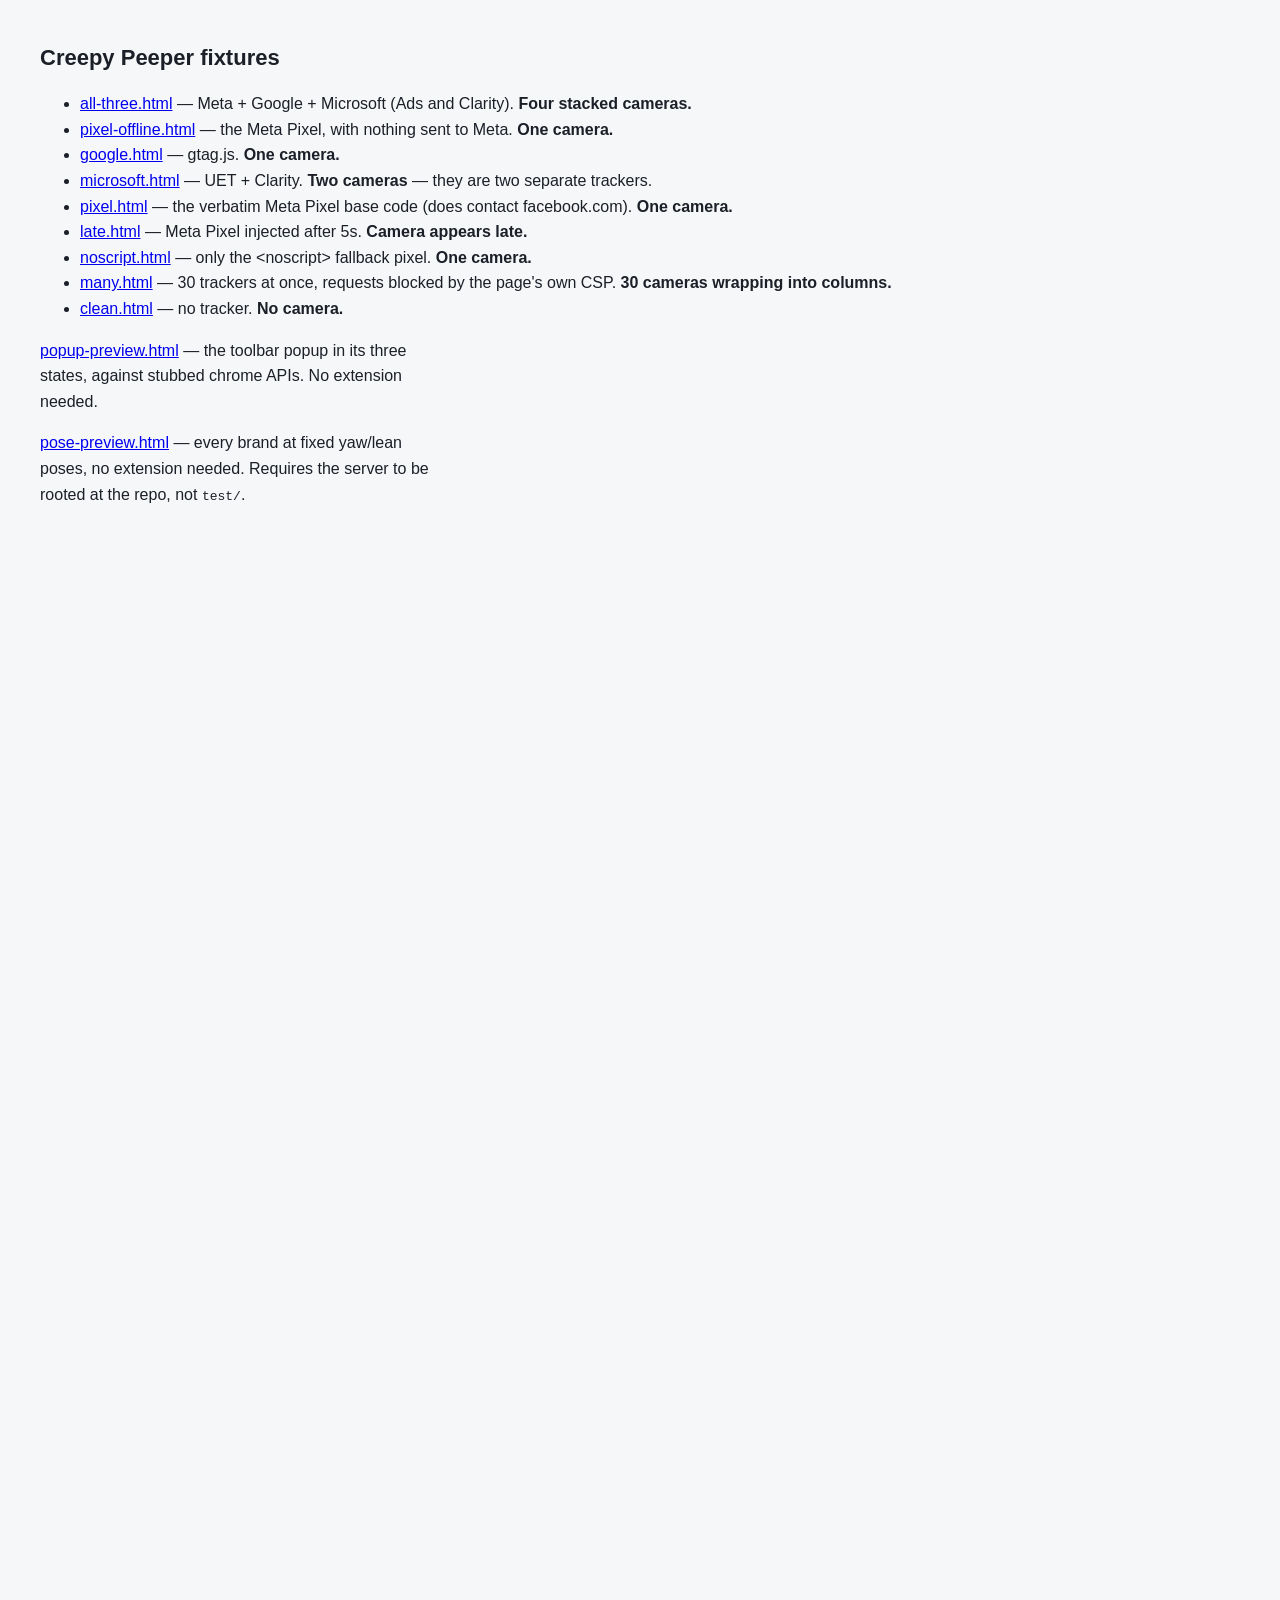
<file: test/index.html>
<!doctype html>
<meta charset="utf-8">
<title>Creepy Peeper — fixtures</title>
<link rel="stylesheet" href="_shared.css">
<h1>Creepy Peeper fixtures</h1>
<ul>
  <li><a href="all-three.html">all-three.html</a> — Meta + Google + Microsoft (Ads and Clarity). <b>Four stacked cameras.</b></li>
  <li><a href="pixel-offline.html">pixel-offline.html</a> — the Meta Pixel, with nothing sent to Meta. <b>One camera.</b></li>
  <li><a href="google.html">google.html</a> — gtag.js. <b>One camera.</b></li>
  <li><a href="microsoft.html">microsoft.html</a> — UET + Clarity. <b>Two cameras</b> — they are two separate trackers.</li>
  <li><a href="pixel.html">pixel.html</a> — the verbatim Meta Pixel base code (does contact facebook.com). <b>One camera.</b></li>
  <li><a href="late.html">late.html</a> — Meta Pixel injected after 5s. <b>Camera appears late.</b></li>
  <li><a href="noscript.html">noscript.html</a> — only the &lt;noscript&gt; fallback pixel. <b>One camera.</b></li>
  <li><a href="many.html">many.html</a> — 30 trackers at once, requests blocked by the page's own CSP. <b>30 cameras wrapping into columns.</b></li>
  <li><a href="clean.html">clean.html</a> — no tracker. <b>No camera.</b></li>
</ul>
<p><a href="popup-preview.html">popup-preview.html</a> — the toolbar popup in its three
   states, against stubbed chrome APIs. No extension needed.</p>
<p><a href="pose-preview.html">pose-preview.html</a> — every brand at fixed yaw/lean poses,
   no extension needed. Requires the server to be rooted at the repo, not <code>test/</code>.</p>
</file>
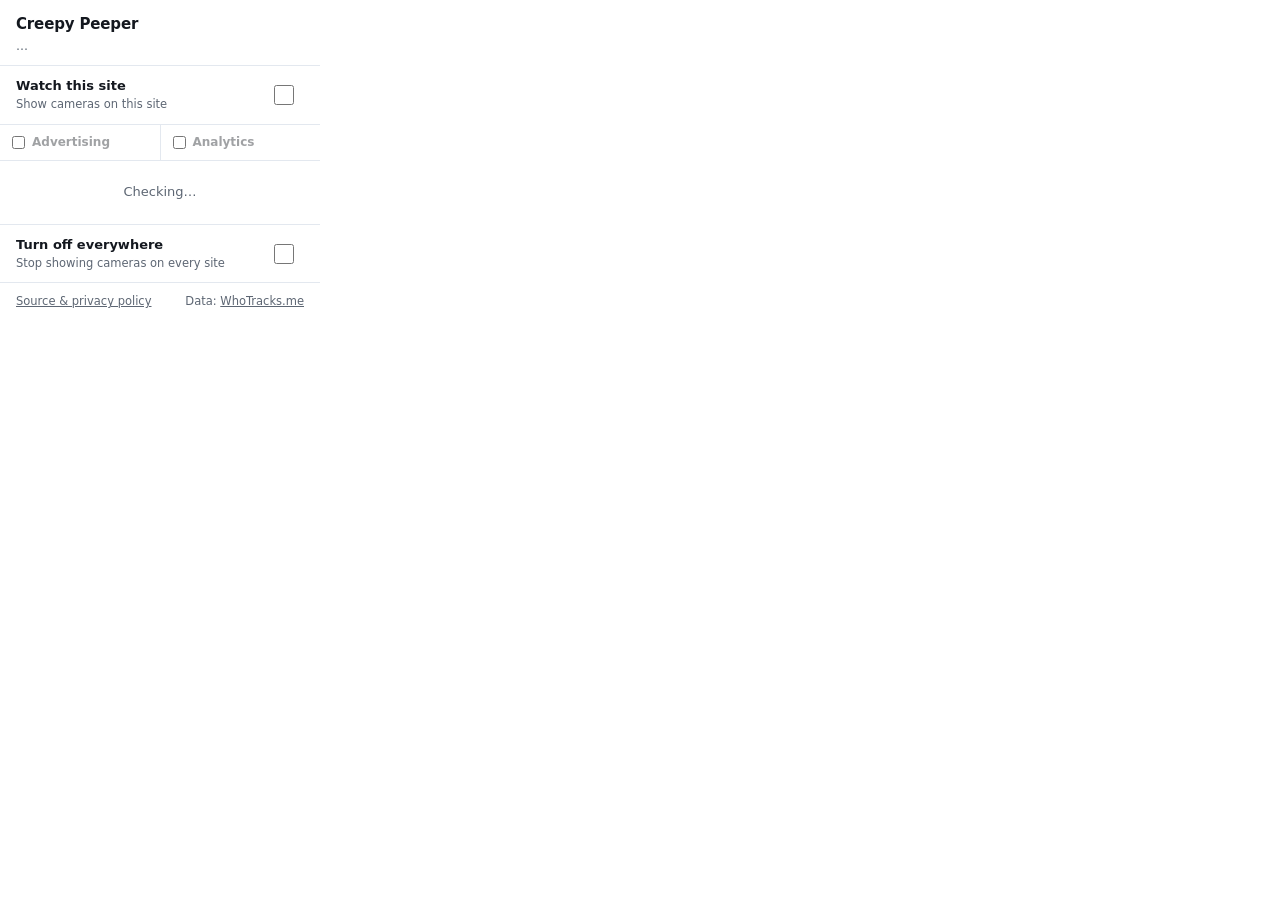
<file: src/popup.html>
<!doctype html>
<meta charset="utf-8">
<title>Creepy Peeper</title>
<link rel="stylesheet" href="popup.css">
<header>
  <h1>Creepy Peeper</h1>
  <p id="site">…</p>
</header>

<label class="row" id="siteRow">
  <span>
    <b>Watch this site</b>
    <small id="siteHint">Show cameras on <span id="siteName">this site</span></small>
  </span>
  <input type="checkbox" id="siteToggle">
</label>

<div class="kinds">
  <label class="kind">
    <input type="checkbox" id="adsToggle">
    <b>Advertising</b>
    <em id="adsCount"></em>
  </label>
  <label class="kind">
    <input type="checkbox" id="analyticsToggle">
    <b>Analytics</b>
    <em id="analyticsCount"></em>
  </label>
</div>

<section id="list" aria-live="polite">
  <p class="empty">Checking…</p>
</section>

<label class="row quiet">
  <span>
    <b>Turn off everywhere</b>
    <small>Stop showing cameras on every site</small>
  </span>
  <input type="checkbox" id="globalToggle">
</label>

<footer>
  <a id="repo" href="https://github.com/" target="_blank" rel="noopener">Source &amp; privacy policy</a>
  <span>Data: <a href="https://www.ghostery.com/whotracksme/trackers" target="_blank" rel="noopener">WhoTracks.me</a></span>
</footer>
<script src="popup.js"></script>
</file>
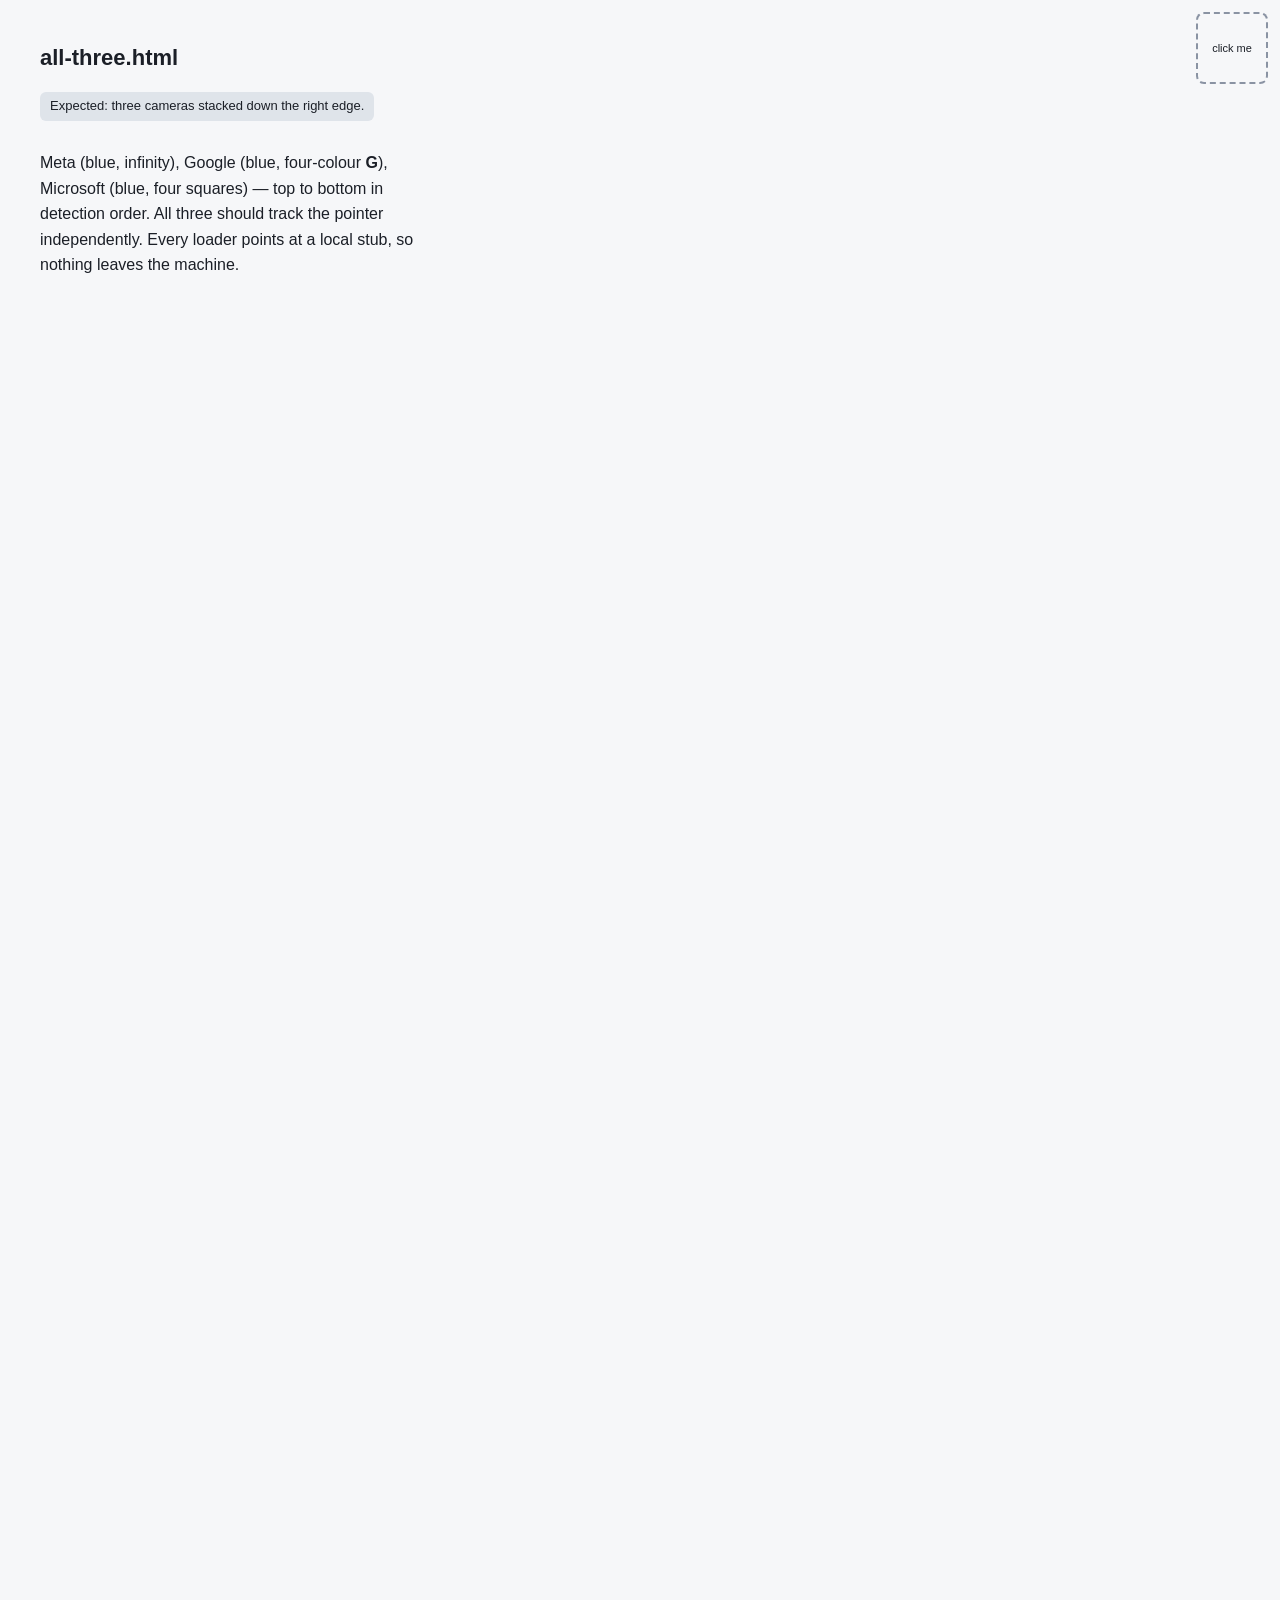
<file: test/all-three.html>
<!doctype html>
<meta charset="utf-8">
<title>all three trackers</title>
<link rel="stylesheet" href="_shared.css">
<script src="_shared.js"></script>

<!-- Meta Pixel (still fbq on the wire) -->
<script>
!function(f,b,e,v,n,t,s)
{if(f.fbq)return;n=f.fbq=function(){n.callMethod?
n.callMethod.apply(n,arguments):n.queue.push(arguments)};
if(!f._fbq)f._fbq=n;n.push=n;n.loaded=!0;n.version='2.0';
n.queue=[];t=b.createElement(e);t.async=!0;
t.src=v;s=b.getElementsByTagName(e)[0];
s.parentNode.insertBefore(t,s)}(window, document,'script','./vendor-stub.js');
fbq('init', '000000000000000');
</script>

<!-- Google gtag.js -->
<script async src="./vendor-stub.js"></script>
<script>
  window.dataLayer = window.dataLayer || [];
  function gtag(){ dataLayer.push(arguments); }
  gtag('js', new Date());
  gtag('config', 'G-0000000000');
</script>

<!-- Microsoft UET + Clarity -->
<script>
  (function (w, d, t, r, u) {
    w[u] = w[u] || [];
    var n = d.createElement(t); n.src = r; n.async = 1;
    d.getElementsByTagName(t)[0].parentNode.appendChild(n);
  })(window, document, "script", "./vendor-stub.js", "uetq");
  (function (c, a) {
    c[a] = c[a] || function () { (c[a].q = c[a].q || []).push(arguments); };
  })(window, "clarity");
</script>

<h1>all-three.html</h1>
<p class="expect">Expected: three cameras stacked down the right edge.</p>
<p>Meta (blue, infinity), Google (blue, four-colour <b>G</b>), Microsoft (blue,
   four squares) — top to bottom in detection order. All three should track the
   pointer independently. Every loader points at a local stub, so nothing leaves
   the machine.</p>
<button id="under">click me</button>
<div id="log"></div>
</file>
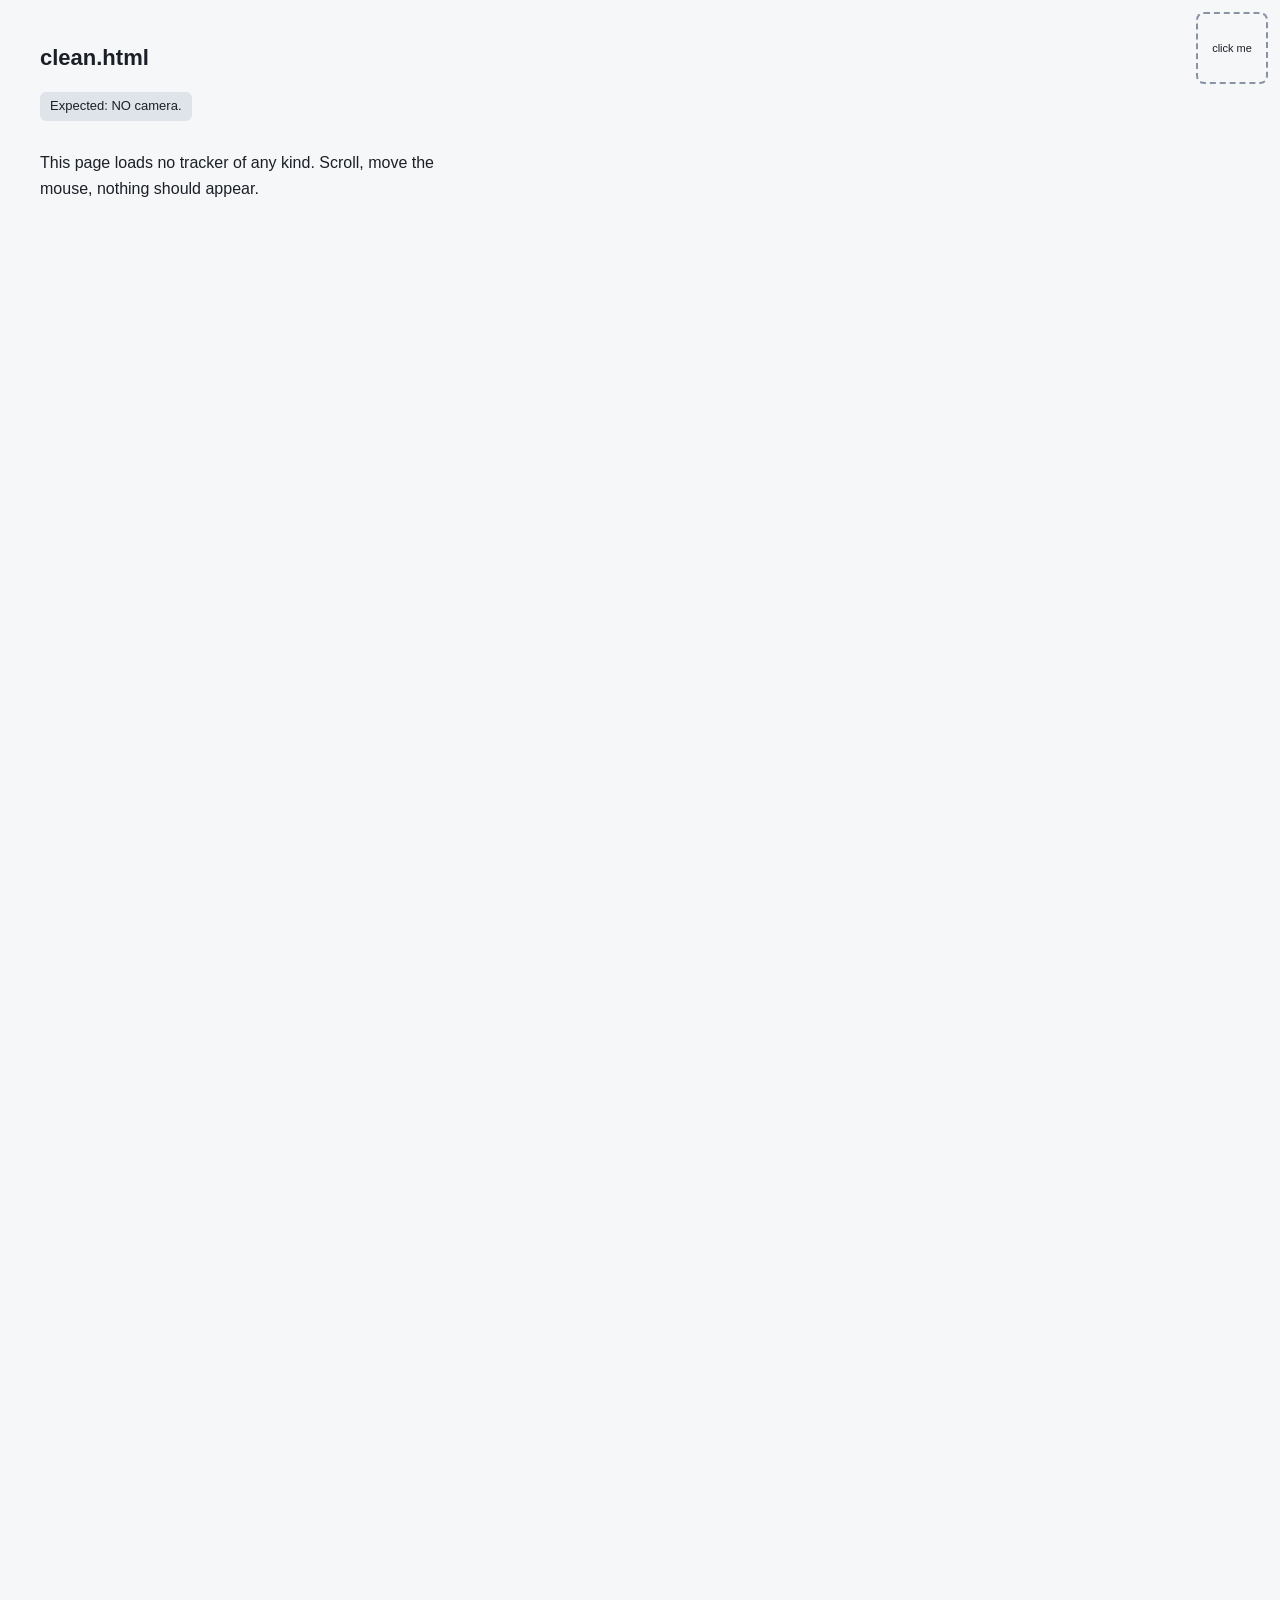
<file: test/clean.html>
<!doctype html>
<meta charset="utf-8">
<title>clean — no pixel</title>
<link rel="stylesheet" href="_shared.css">
<script src="_shared.js"></script>
<h1>clean.html</h1>
<p class="expect">Expected: NO camera.</p>
<p>This page loads no tracker of any kind. Scroll, move the mouse, nothing should appear.</p>
<button id="under">click me</button>
<div id="log"></div>
</file>
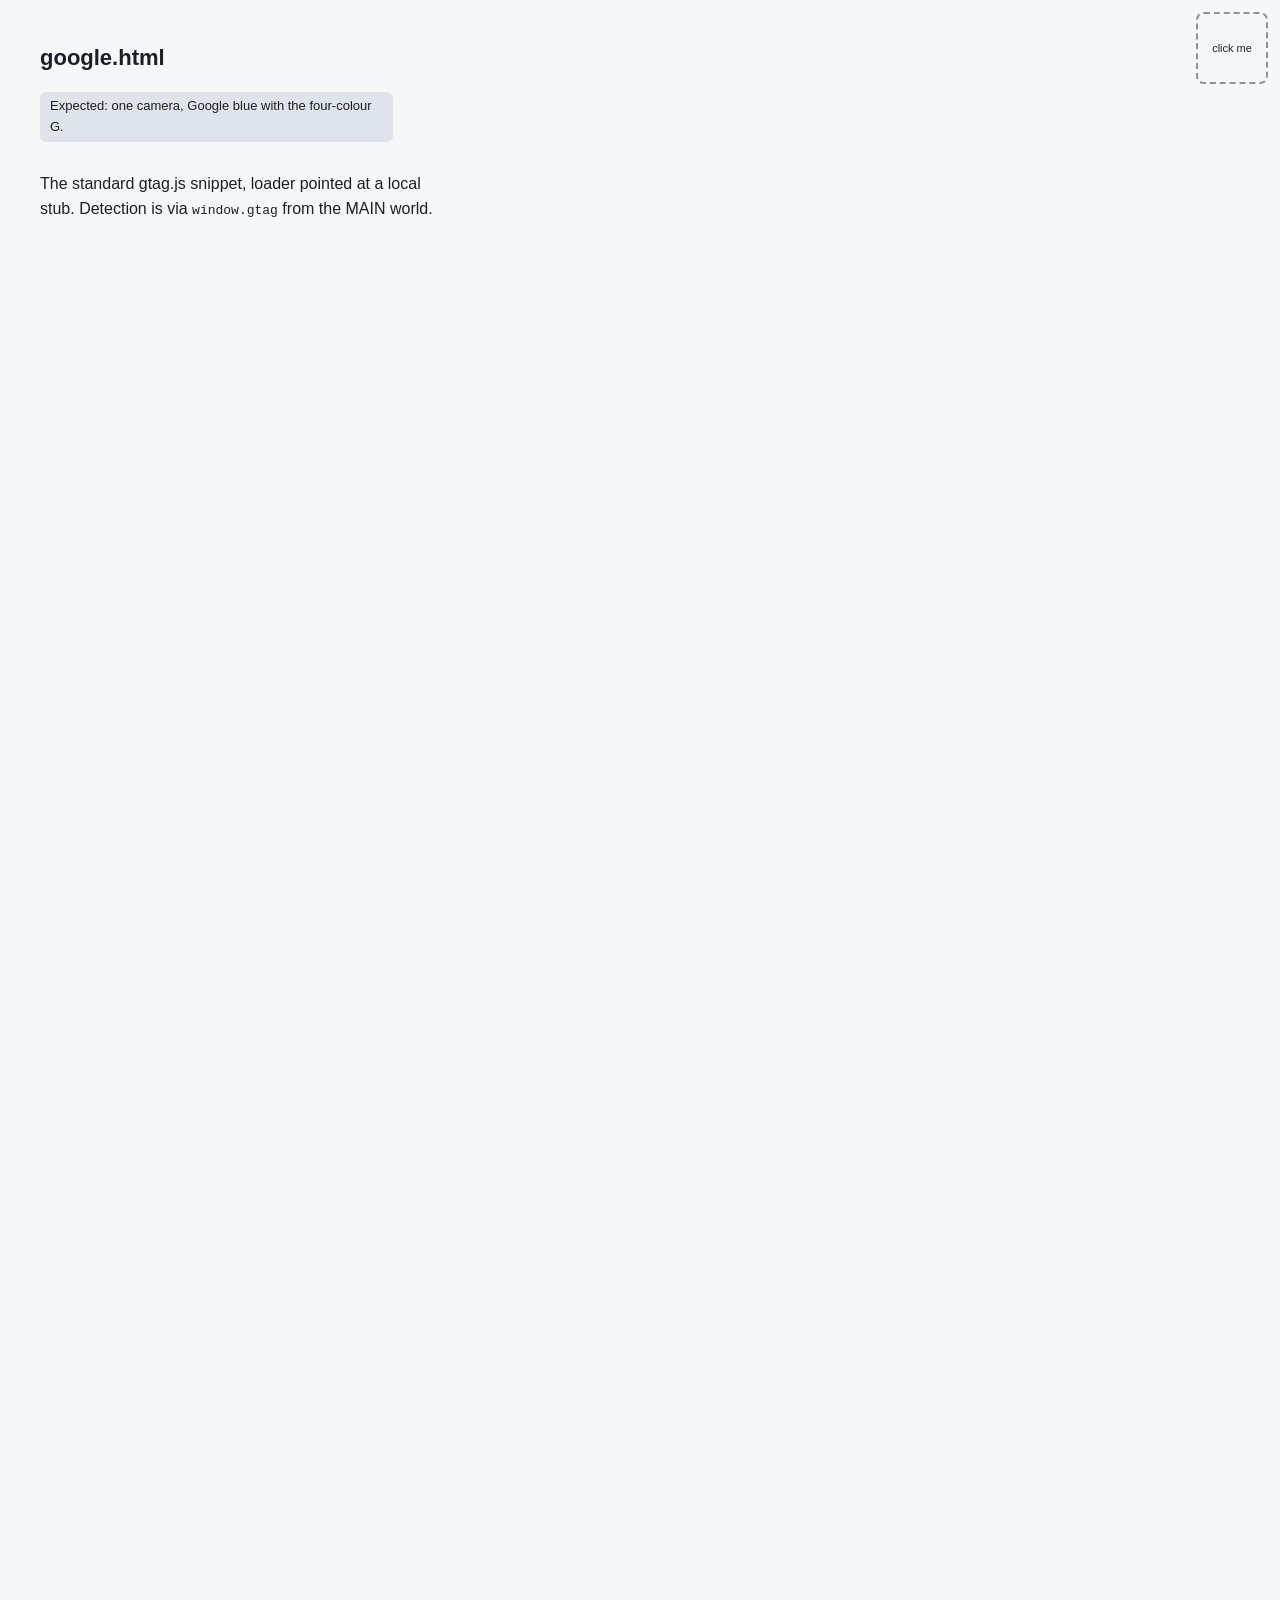
<file: test/google.html>
<!doctype html>
<meta charset="utf-8">
<title>google — Analytics / gtag</title>
<link rel="stylesheet" href="_shared.css">
<script src="_shared.js"></script>
<script async src="./vendor-stub.js"></script>
<script>
  window.dataLayer = window.dataLayer || [];
  function gtag(){ dataLayer.push(arguments); }
  gtag('js', new Date());
  gtag('config', 'G-0000000000');
</script>
<h1>google.html</h1>
<p class="expect">Expected: one camera, Google blue with the four-colour G.</p>
<p>The standard gtag.js snippet, loader pointed at a local stub. Detection is via
   <code>window.gtag</code> from the MAIN world.</p>
<button id="under">click me</button>
<div id="log"></div>
</file>
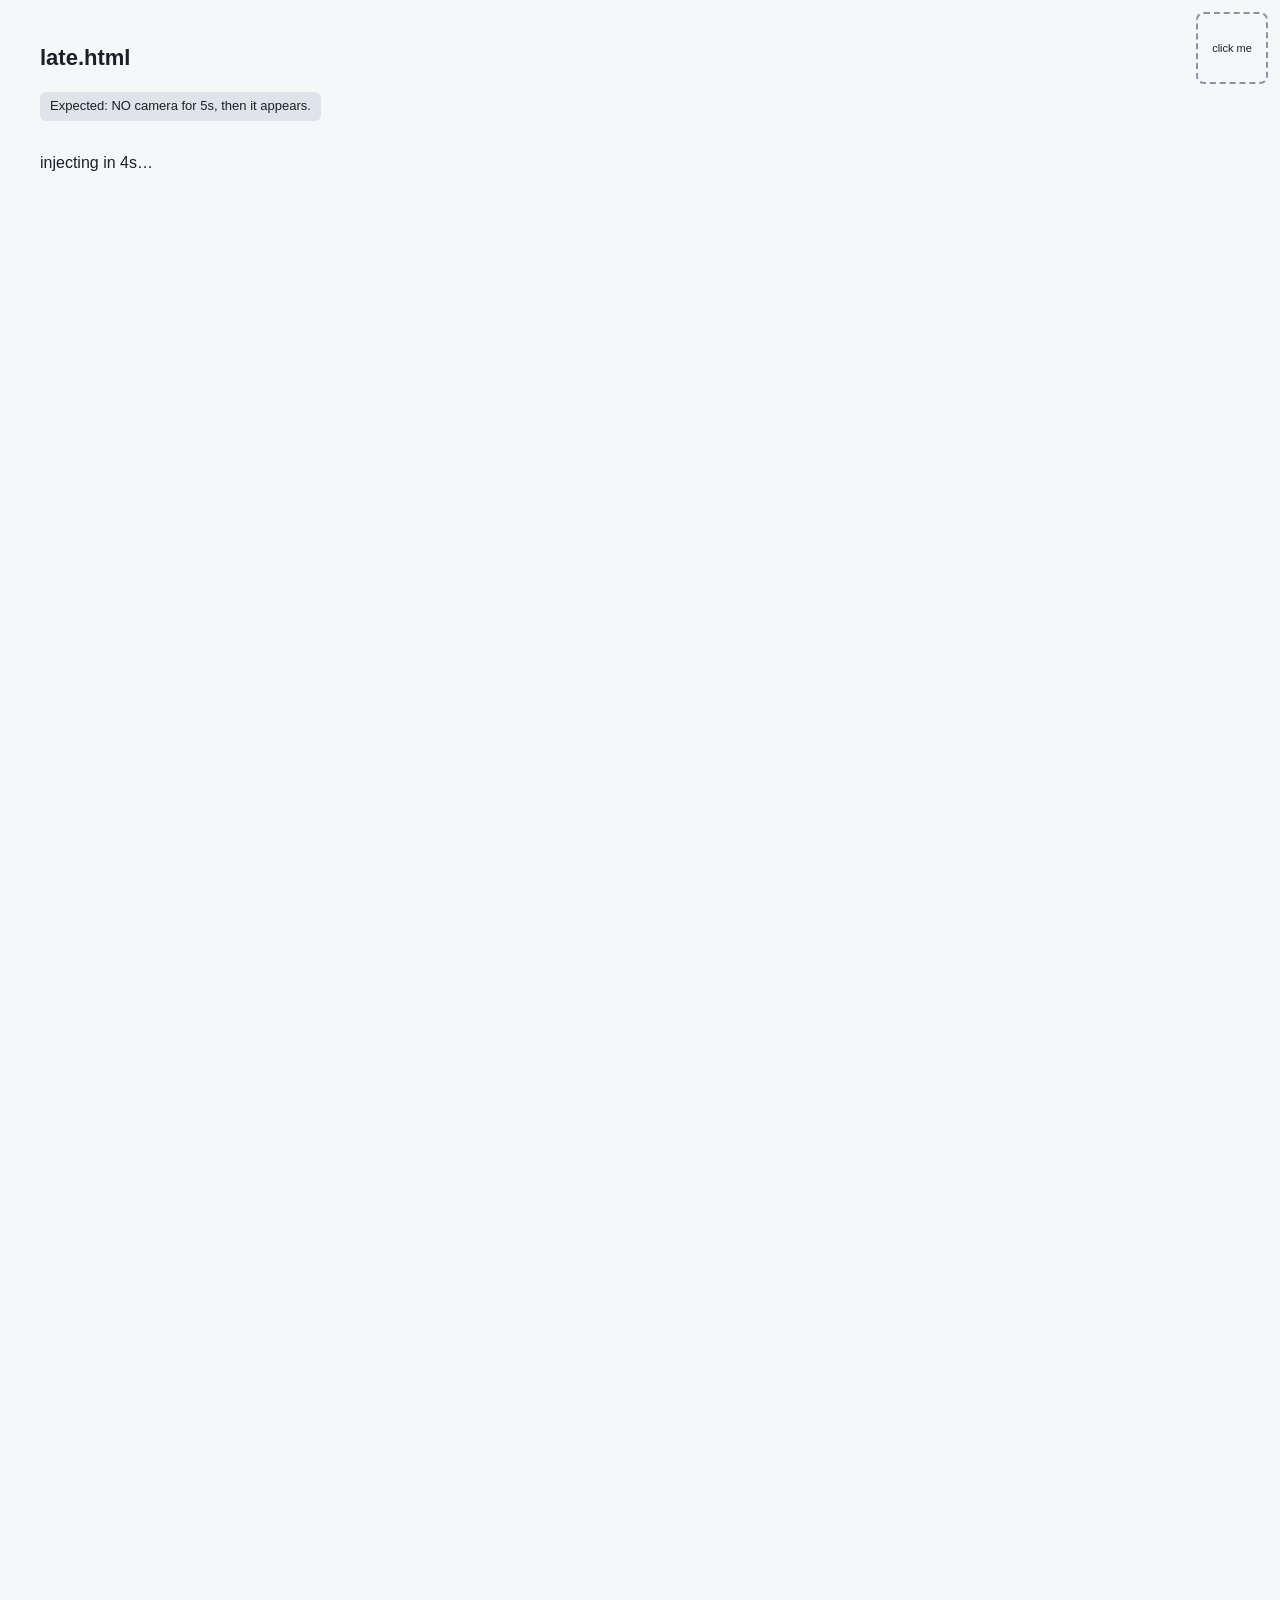
<file: test/late.html>
<!doctype html>
<meta charset="utf-8">
<title>late pixel</title>
<link rel="stylesheet" href="_shared.css">
<script src="_shared.js"></script>
<h1>late.html</h1>
<p class="expect">Expected: NO camera for 5s, then it appears.</p>
<p id="countdown">injecting in 5s&hellip;</p>
<button id="under">click me</button>
<div id="log"></div>
<script>
var left = 5;
var tick = setInterval(function () {
  left--;
  document.getElementById("countdown").textContent =
    left > 0 ? "injecting in " + left + "s…" : "injected.";
  if (left > 0) return;
  clearInterval(tick);
  var s = document.createElement("script");
  s.textContent =
    "!function(f,b,e,v,n,t,s)" +
    "{if(f.fbq)return;n=f.fbq=function(){n.callMethod?" +
    "n.callMethod.apply(n,arguments):n.queue.push(arguments)};" +
    "if(!f._fbq)f._fbq=n;n.push=n;n.loaded=!0;n.version='2.0';" +
    "n.queue=[];t=b.createElement(e);t.async=!0;" +
    "t.src=v;s=b.getElementsByTagName(e)[0];" +
    "s.parentNode.insertBefore(t,s)}(window, document,'script'," +
    "'./vendor-stub.js');" +
    "fbq('init', '000000000000000');";
  document.head.appendChild(s);
}, 1000);
</script>
</file>
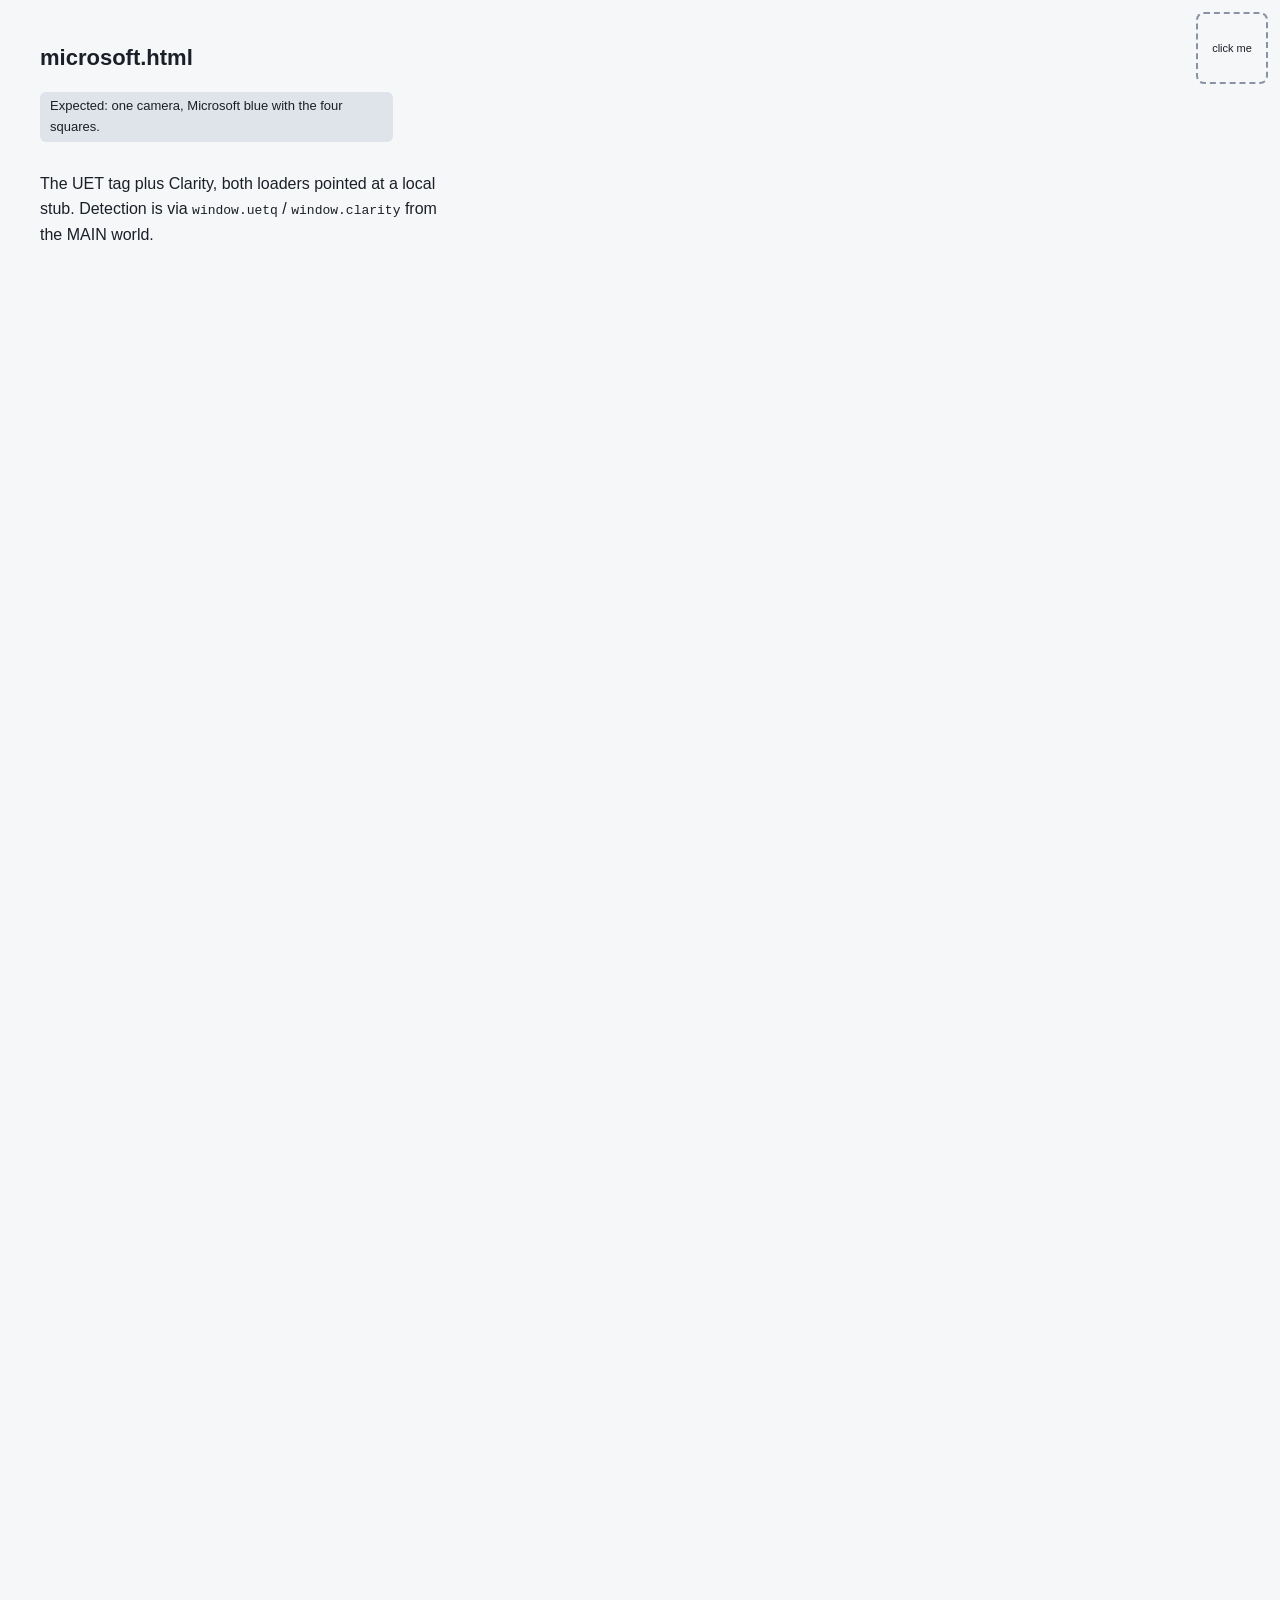
<file: test/microsoft.html>
<!doctype html>
<meta charset="utf-8">
<title>microsoft — UET / Clarity</title>
<link rel="stylesheet" href="_shared.css">
<script src="_shared.js"></script>
<script>
  (function (w, d, t, r, u) {
    w[u] = w[u] || [];
    var f = function () { var o = { ti: "00000000" }; o.q = w[u]; w[u] = new UET(o); w[u].push("pageLoad"); };
    var n = d.createElement(t); n.src = r; n.async = 1; n.onload = f;
    d.getElementsByTagName(t)[0].parentNode.appendChild(n);
  })(window, document, "script", "./vendor-stub.js", "uetq");
  (function (c, a) {
    c[a] = c[a] || function () { (c[a].q = c[a].q || []).push(arguments); };
  })(window, "clarity");
</script>
<h1>microsoft.html</h1>
<p class="expect">Expected: one camera, Microsoft blue with the four squares.</p>
<p>The UET tag plus Clarity, both loaders pointed at a local stub. Detection is via
   <code>window.uetq</code> / <code>window.clarity</code> from the MAIN world.</p>
<button id="under">click me</button>
<div id="log"></div>
</file>
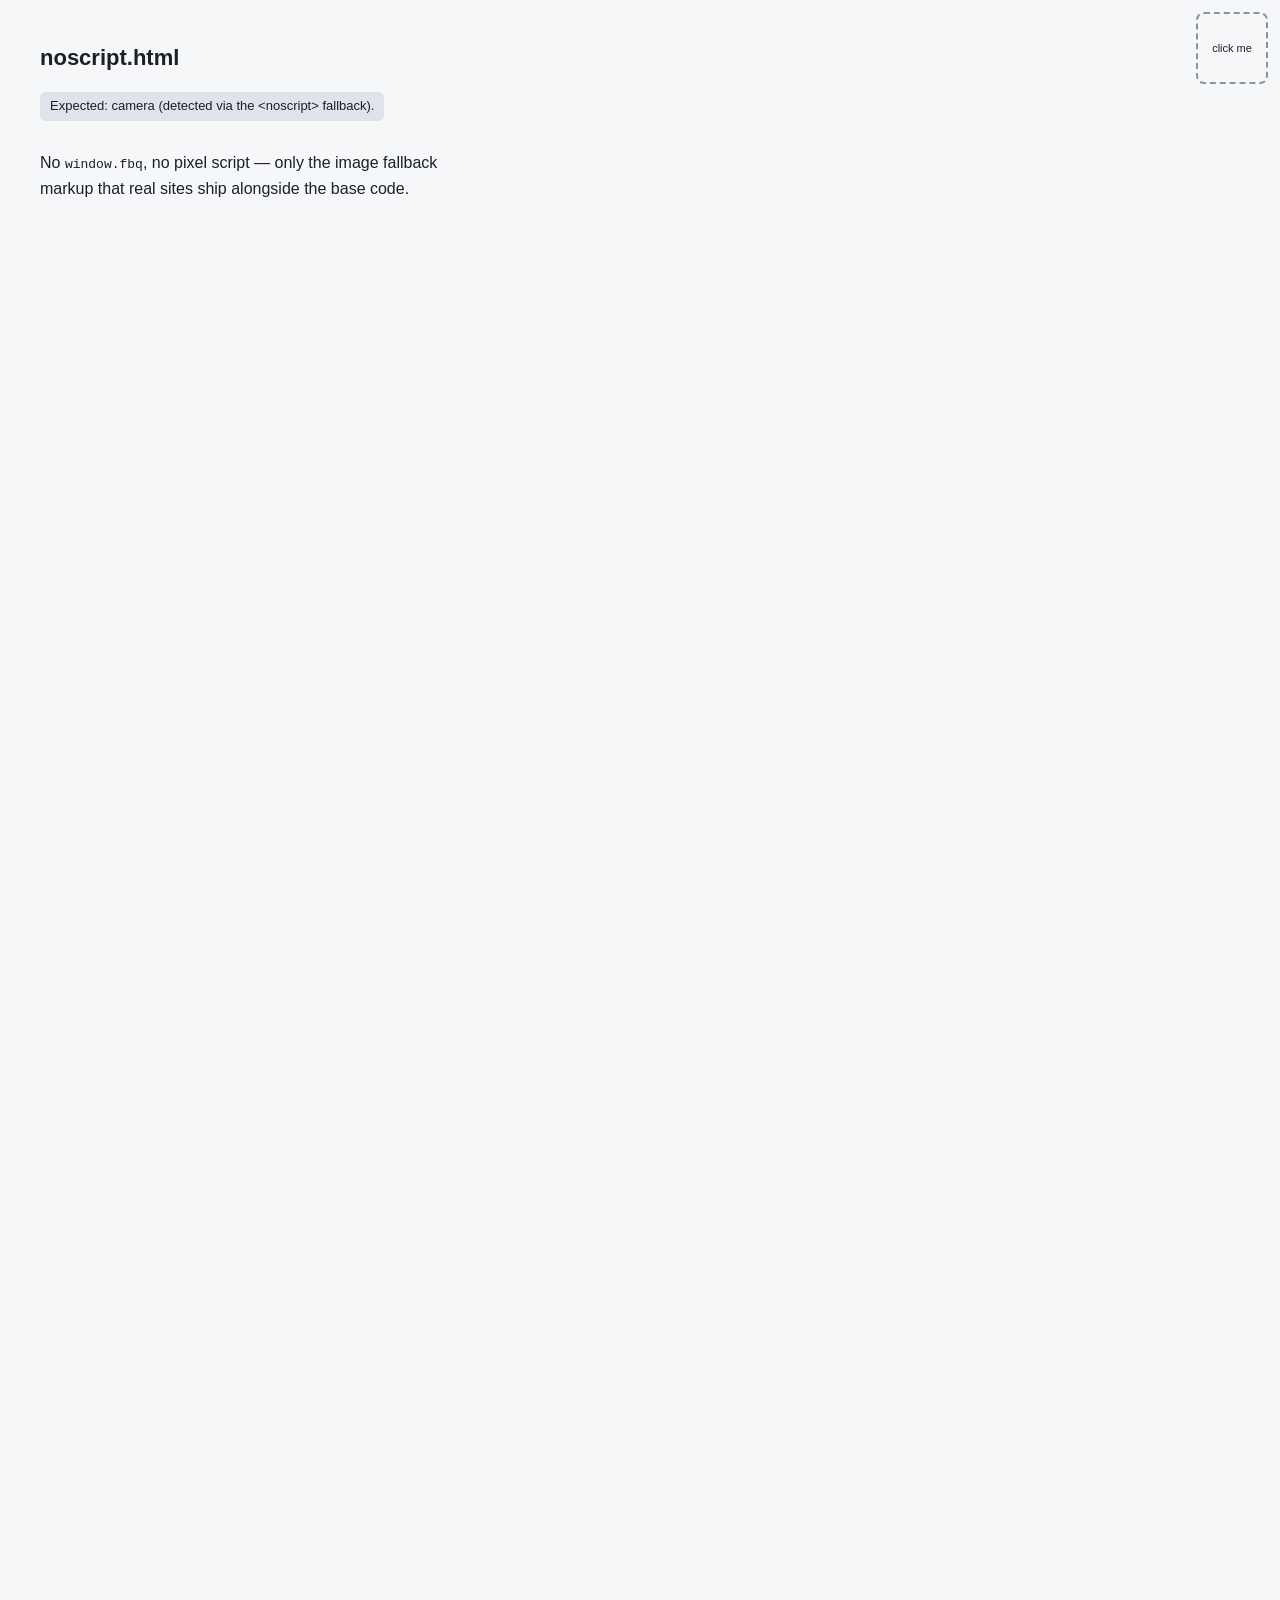
<file: test/noscript.html>
<!doctype html>
<meta charset="utf-8">
<title>noscript-only pixel</title>
<link rel="stylesheet" href="_shared.css">
<script src="_shared.js"></script>
<h1>noscript.html</h1>
<p class="expect">Expected: camera (detected via the &lt;noscript&gt; fallback).</p>
<p>No <code>window.fbq</code>, no pixel script — only the image fallback markup that
   real sites ship alongside the base code.</p>
<noscript><img height="1" width="1" style="display:none"
  src="https://www.facebook.com/tr?id=000000000000000&ev=PageView&noscript=1"/></noscript>
<button id="under">click me</button>
<div id="log"></div>
</file>
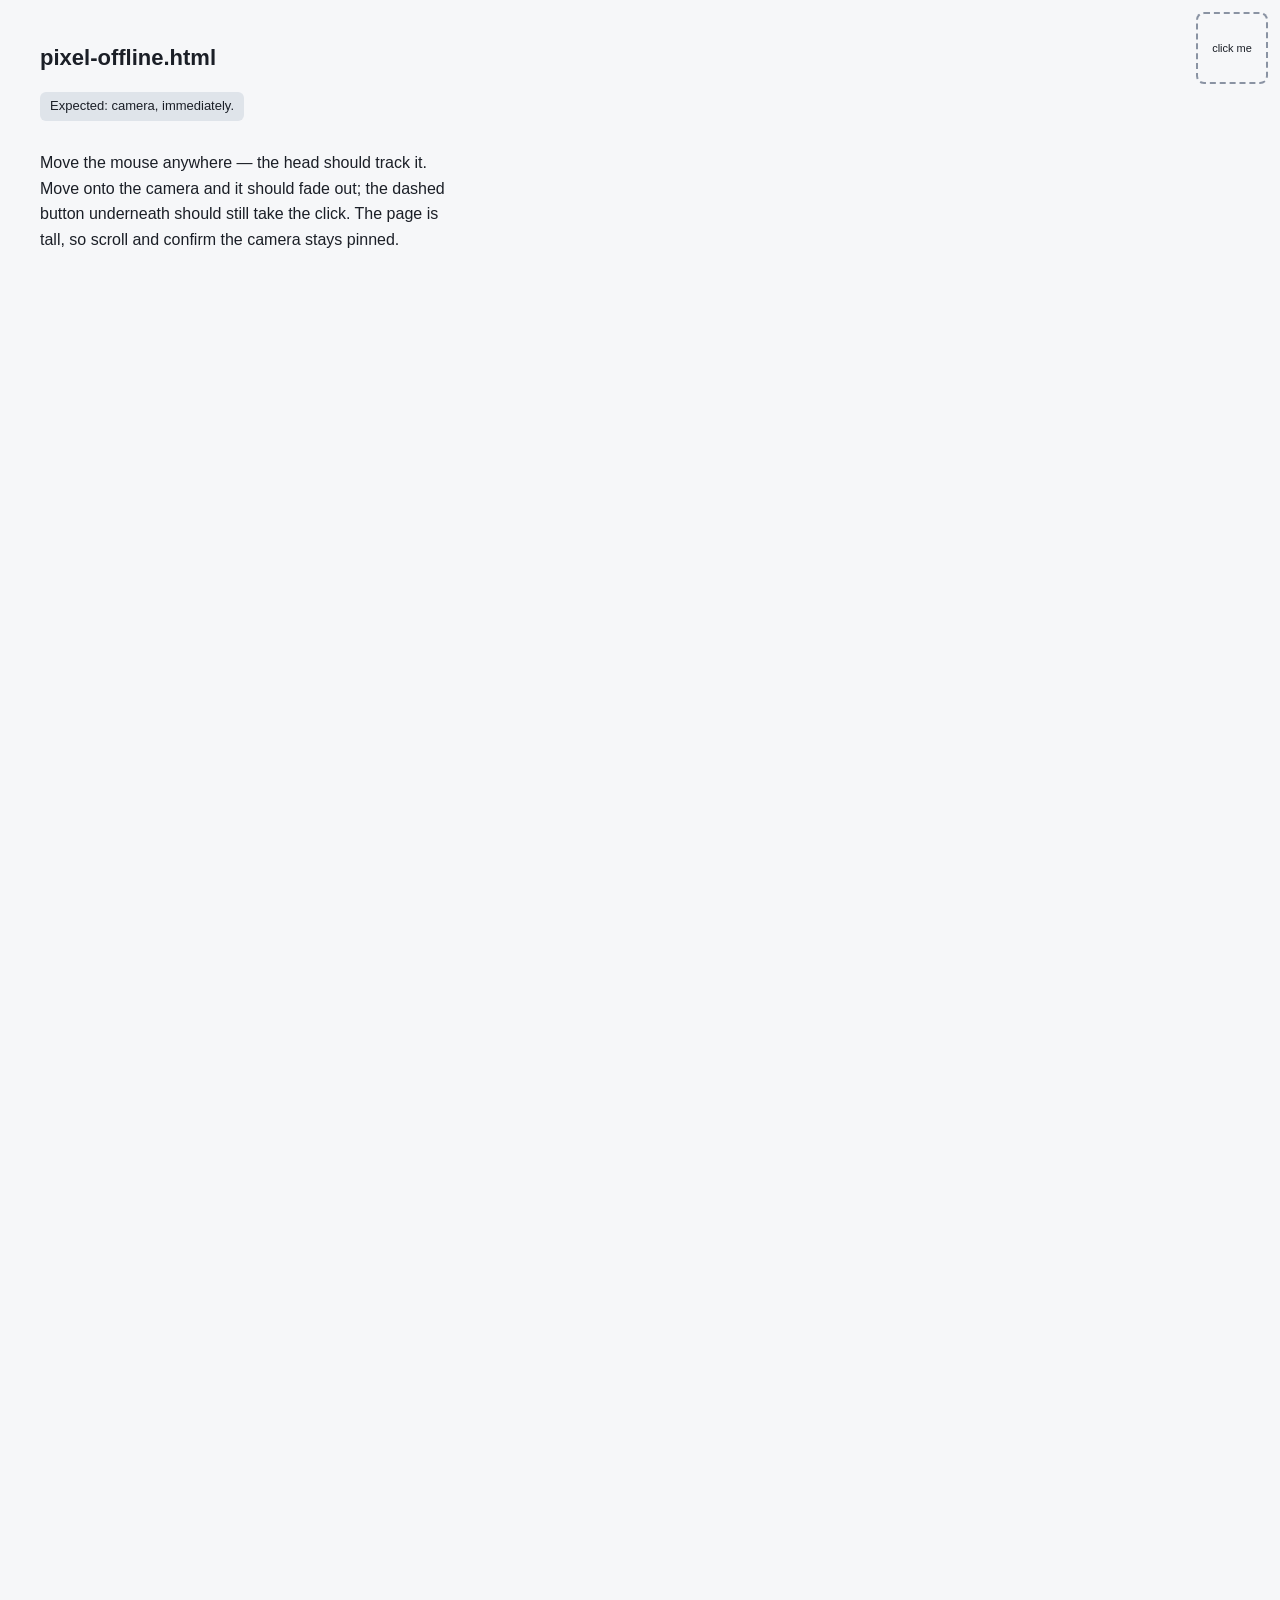
<file: test/pixel-offline.html>
<!doctype html>
<meta charset="utf-8">
<title>pixel (offline) — Meta Pixel</title>
<link rel="stylesheet" href="_shared.css">
<script src="_shared.js"></script>
<!-- The standard Meta Pixel base code, with the loader pointed at a local stub so
     nothing is sent to Meta. window.fbq and the inline fbq('init') call are
     identical to the real thing, which is what the extension keys off. -->
<script>
!function(f,b,e,v,n,t,s)
{if(f.fbq)return;n=f.fbq=function(){n.callMethod?
n.callMethod.apply(n,arguments):n.queue.push(arguments)};
if(!f._fbq)f._fbq=n;n.push=n;n.loaded=!0;n.version='2.0';
n.queue=[];t=b.createElement(e);t.async=!0;
t.src=v;s=b.getElementsByTagName(e)[0];
s.parentNode.insertBefore(t,s)}(window, document,'script',
'./vendor-stub.js');
fbq('init', '000000000000000');
fbq('track', 'PageView');
</script>
<h1>pixel-offline.html</h1>
<p class="expect">Expected: camera, immediately.</p>
<p>Move the mouse anywhere &mdash; the head should track it. Move onto the camera
   and it should fade out; the dashed button underneath should still take the click.
   The page is tall, so scroll and confirm the camera stays pinned.</p>
<button id="under">click me</button>
<div id="log"></div>
</file>
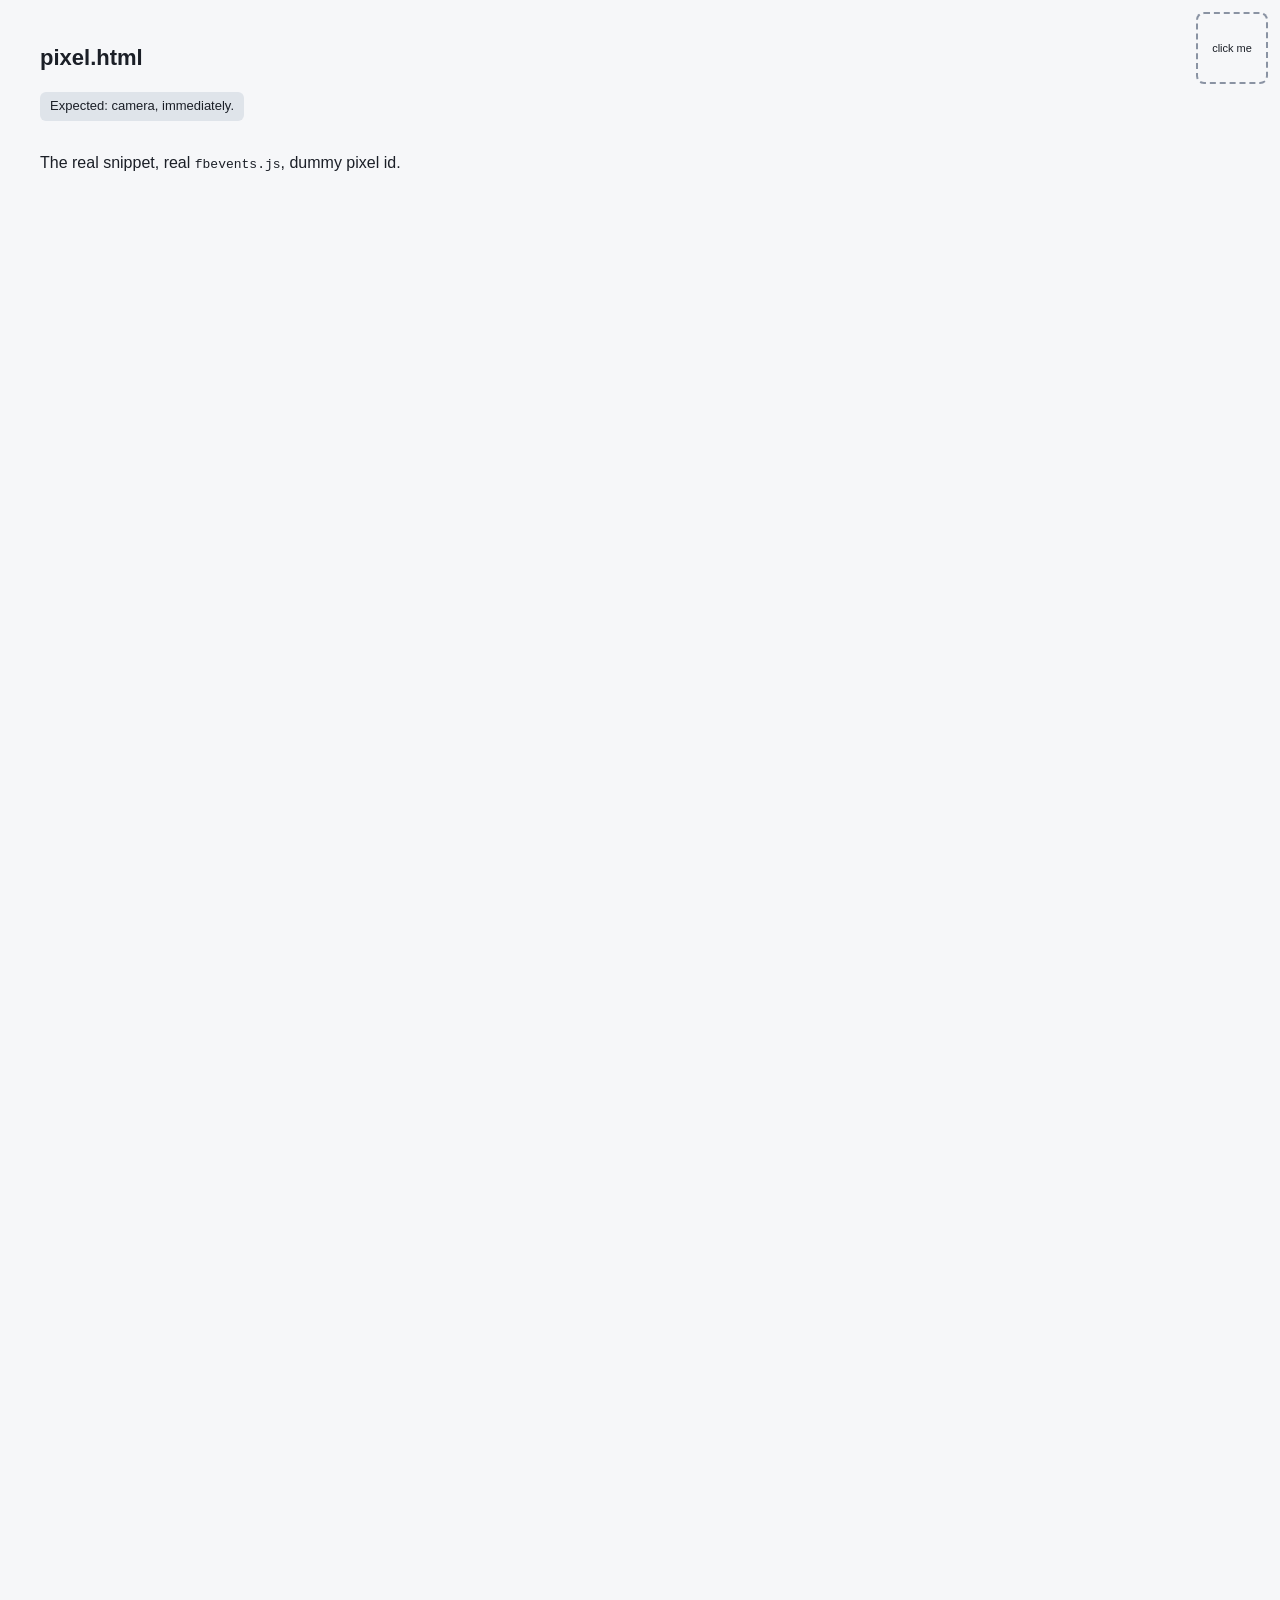
<file: test/pixel.html>
<!doctype html>
<meta charset="utf-8">
<title>pixel (live) — Meta Pixel</title>
<link rel="stylesheet" href="_shared.css">
<script src="_shared.js"></script>
<!-- NOTE: this is the verbatim real-world snippet. Loading this page fetches
     fbevents.js from connect.facebook.net and sends a PageView beacon to
     facebook.com/tr with the dummy id below. Use pixel-offline.html if you
     would rather not talk to Meta at all. -->
<script>
!function(f,b,e,v,n,t,s)
{if(f.fbq)return;n=f.fbq=function(){n.callMethod?
n.callMethod.apply(n,arguments):n.queue.push(arguments)};
if(!f._fbq)f._fbq=n;n.push=n;n.loaded=!0;n.version='2.0';
n.queue=[];t=b.createElement(e);t.async=!0;
t.src=v;s=b.getElementsByTagName(e)[0];
s.parentNode.insertBefore(t,s)}(window, document,'script',
'https://connect.facebook.net/en_US/fbevents.js');
fbq('init', '000000000000000');
fbq('track', 'PageView');
</script>
<h1>pixel.html</h1>
<p class="expect">Expected: camera, immediately.</p>
<p>The real snippet, real <code>fbevents.js</code>, dummy pixel id.</p>
<button id="under">click me</button>
<div id="log"></div>
</file>
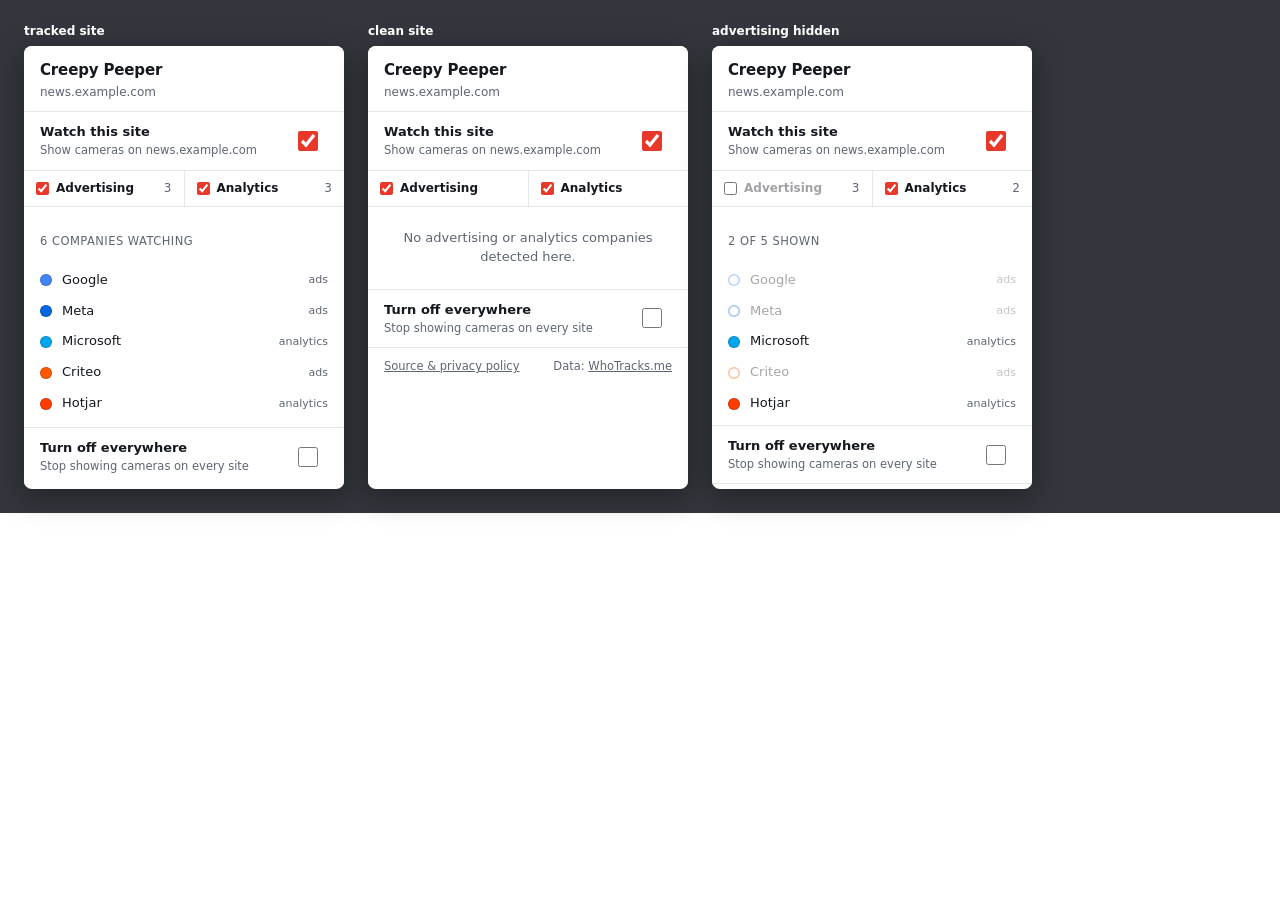
<file: test/popup-preview.html>
<!doctype html>
<meta charset="utf-8">
<title>popup preview</title>
<style>body{margin:0;font:13px system-ui}
 .wrap{display:flex;gap:24px;padding:24px;background:#33373d;align-items:flex-start}
 .frame{box-shadow:0 8px 30px rgba(0,0,0,.4);border-radius:8px;overflow:hidden;background:#fff}
 h2{color:#fff;font:600 12px system-ui;margin:0 0 8px}</style>
<!--
  Renders the real popup against stubbed chrome APIs, so its layout and states
  can be checked without installing the extension.
-->
<div class="wrap">
  <div><h2>tracked site</h2><div class="frame"><iframe id="a" width="320" height="440" frameborder="0"></iframe></div></div>
  <div><h2>clean site</h2><div class="frame"><iframe id="b" width="320" height="440" frameborder="0"></iframe></div></div>
  <div><h2>advertising hidden</h2><div class="frame"><iframe id="c" width="320" height="440" frameborder="0"></iframe></div></div>
</div>
<script>
const CASES = {
  a: { settings:{off:false,disabledSites:[]}, companies:[
        {id:"google",name:"Google",category:"advertising",band:"#4285f4"},
        {id:"meta",name:"Meta",category:"advertising",band:"#0467DF"},
        {id:"microsoft",name:"Microsoft",category:"site_analytics",band:"#00a4ef"},
        {id:"criteo",name:"Criteo",category:"advertising",band:"#FF5A00"},
        {id:"hotjar",name:"Hotjar",category:"site_analytics",band:"#FF3C00"},
        {id:"comscore",name:"comScore",category:"site_analytics",band:"#0A2A4A"}] },
  b: { settings:{off:false,disabledSites:[]}, companies:[] },
  c: { settings:{off:false,disabledSites:[],showAds:false,showAnalytics:true}, companies:[
        {id:"google",name:"Google",category:"advertising",band:"#4285f4"},
        {id:"meta",name:"Meta",category:"advertising",band:"#0467DF"},
        {id:"microsoft",name:"Microsoft",category:"site_analytics",band:"#00a4ef"},
        {id:"criteo",name:"Criteo",category:"advertising",band:"#FF5A00"},
        {id:"hotjar",name:"Hotjar",category:"site_analytics",band:"#FF3C00"}] }
};
for (const [id, c] of Object.entries(CASES)) {
  const f = document.getElementById(id);
  fetch("/src/popup.html").then(r=>r.text()).then(async html => {
    const css = await fetch("/src/popup.css").then(r=>r.text());
    const js  = await fetch("/src/popup.js").then(r=>r.text());
    let store = JSON.parse(JSON.stringify(c.settings));
    const doc = f.contentDocument;
    doc.open();
    doc.write(html.replace('<link rel="stylesheet" href="popup.css">', "<style>"+css+"</style>")
                  .replace('<script src="popup.js"><\/script>', ""));
    doc.close();
    f.contentWindow.chrome = {
      storage:{ local:{ get:(d,cb)=>cb(Object.assign({},d,store)),
                        set:(v,cb)=>{Object.assign(store,v); cb&&cb();} } },
      tabs:{ query:(q,cb)=>cb([{id:1,url:"https://news.example.com/story"}]),
             sendMessage:(t,m,cb)=>cb({site:"news.example.com",enabled:!c.settings.off,companies:c.companies}) },
      runtime:{ lastError:null }
    };
    const s = doc.createElement("script"); s.textContent = js; doc.body.appendChild(s);
  });
}
</script>
</file>
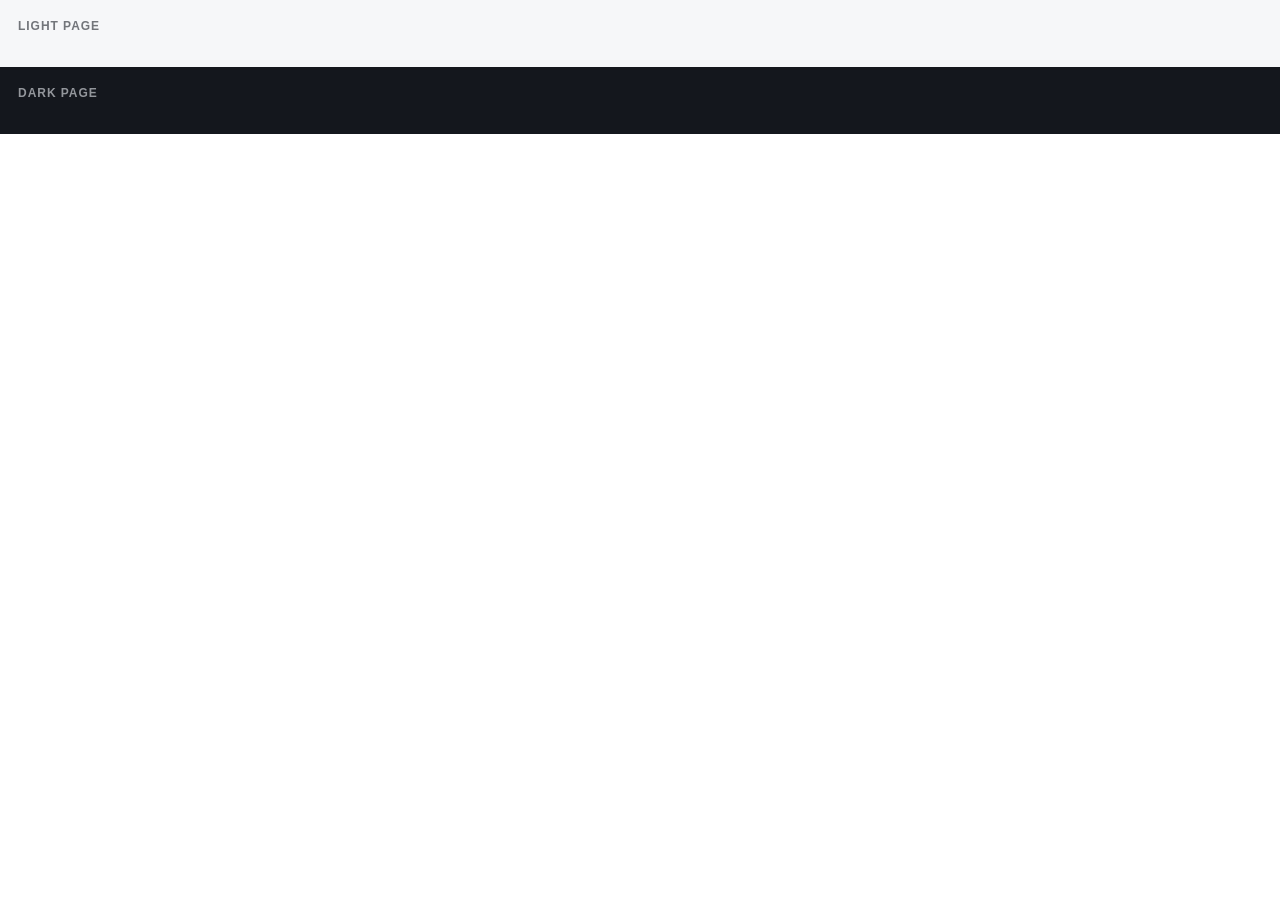
<file: test/pose-preview.html>
<!doctype html>
<meta charset="utf-8">
<title>Creepy Peeper — pose preview</title>
<!-- Renders the real camera builder from src/content.js, every brand at fixed
     poses, so the 3D artwork can be eyeballed without installing the extension.
     Serve the REPO ROOT: python3 -m http.server 8765 -->
<style>
  body { margin:0; font:13px/1.4 -apple-system, BlinkMacSystemFont, sans-serif; }
  .band { padding:18px 18px 26px; }
  .light { background:#f6f7f9; color:#1b1f27; }
  .dark  { background:#14171d; color:#e8ebf0; }
  h2 { font-size:12px; letter-spacing:.08em; text-transform:uppercase; opacity:.6;
       margin:0 0 6px; font-weight:600; }
  h3 { font-size:12px; margin:14px 0 8px; font-weight:600; opacity:.85; }
  .grid { display:flex; flex-wrap:wrap; gap:10px; }
  .cell { width:210px; height:190px; position:relative;
          border:1px dashed rgba(128,140,160,.45); border-radius:8px; }
  .cell .label { position:absolute; left:8px; bottom:6px; font-size:11px;
                 font-variant-numeric:tabular-nums; opacity:.65; }
  .anchor { position:absolute; top:72px; right:72px; width:0; height:0; }
</style>
<div class="band light"><h2>light page</h2><div id="l"></div></div>
<div class="band dark"><h2>dark page</h2><div id="d"></div></div>
<script type="module">
const src = await (await fetch("/src/content.js?t=" + Date.now())).text();
const cut = (a, b) => src.slice(src.indexOf(a), src.indexOf(b));
const code =
  cut("  var F_MARK =", "  function trackerById") +
  cut("  var PIVOT_RIGHT", "  // ------------------------------------------------------------------ cameras") +
  "\nreturn { SHADOW_CSS, buildMount, buildHead, TRACKERS, REST_YAW, REST_LEAN," +
  " FOCUS_SWEEP, ZOOM_MAX, GLASS_MAX };";
const m = new Function(code)();

// The third number is focus travel t: 0 is wound in and racked back, 1 is at
// infinity with the front element all the way out.
const poses = [
  ["rest", m.REST_YAW, m.REST_LEAN, 0],
  ["leaning", 135, -58, 0.35],
  ["below", 92, -26, 0.7],
  ["far left", 178, -18, 1],
  ["face-on", 135, -84, 0],
  // face-on across the yaw range: the lens highlight must not drift between these
  ["face-on 40", 40, -84, 0.5],
  ["face-on 210", 210, -84, 1],
];

for (const id of ["l", "d"]) {
  const band = document.getElementById(id);
  for (const tracker of m.TRACKERS) {
    const h = document.createElement("h3");
    h.textContent = tracker.id;
    band.appendChild(h);
    const grid = document.createElement("div");
    grid.className = "grid";
    band.appendChild(grid);
    for (const [name, yaw, lean, t] of poses) {
      const cell = document.createElement("div");
      cell.className = "cell";
      const anchor = document.createElement("div");
      anchor.className = "anchor";
      const root = anchor.attachShadow({ mode: "open" });
      const sheet = new CSSStyleSheet();
      sheet.replaceSync(m.SHADOW_CSS);
      root.adoptedStyleSheets = [sheet];
      // same layering as the extension: mount behind, head in front
      root.appendChild(m.buildMount());
      root.appendChild(m.buildHead(tracker));
      anchor.style.setProperty("--cp-band", tracker.band);
      anchor.style.setProperty("--cp-stops", tracker.stops);
      anchor.style.setProperty("--cp-yaw", yaw + "deg");
      anchor.style.setProperty("--cp-lean", lean + "deg");
      anchor.style.setProperty("--cp-focus", (t * m.FOCUS_SWEEP).toFixed(1) + "deg");
      anchor.style.setProperty("--cp-zoom", (t * m.ZOOM_MAX).toFixed(2) + "px");
      anchor.style.setProperty("--cp-glass", (1 + t * (m.GLASS_MAX - 1)).toFixed(3));
      cell.appendChild(anchor);
      const label = document.createElement("div");
      label.className = "label";
      label.textContent = `${name} · ${yaw}° / ${lean}° · t${t}`;
      cell.appendChild(label);
      grid.appendChild(cell);
    }
  }
}
document.title = "ready";
</script>
</file>
<file: test/_shared.css>
:root { color-scheme: light dark; }
body {
  margin: 0; padding: 40px; min-height: 260vh;
  font: 16px/1.6 -apple-system, BlinkMacSystemFont, "Segoe UI", sans-serif;
  background: #f6f7f9; color: #1b1f27;
}
@media (prefers-color-scheme: dark) { body { background: #14171d; color: #e8ebf0; } }
h1 { font-size: 22px; margin: 0 0 4px; }
p  { max-width: 46ch; }
code { font: 13px/1.5 ui-monospace, SFMono-Regular, Menlo, monospace; }
.expect { display: inline-block; padding: 4px 10px; border-radius: 6px;
  background: #dfe4ea; font-size: 13px; }
@media (prefers-color-scheme: dark) { .expect { background: #262c37; } }
/* Sits exactly under the camera, to prove the overlay is click-through. */
#under {
  position: fixed; top: 12px; right: 12px; width: 72px; height: 72px;
  border: 2px dashed #8a93a3; border-radius: 8px; background: transparent;
  color: inherit; font-size: 11px; cursor: pointer;
}
#under.hit { background: #34c759; color: #04220c; border-style: solid; }
#log { position: fixed; bottom: 12px; left: 12px; font-size: 13px; opacity: .8; }
</file>
<file: src/popup.css>
/* The popup borrows the extension's own palette: pale shell, red record light. */
:root {
  color-scheme: light dark;
  --bg: #ffffff;
  --fg: #14181f;
  --dim: #5d6673;
  --line: #e3e8ef;
  --accent: #e8382a;
  --card: #f6f8fb;
}
@media (prefers-color-scheme: dark) {
  :root {
    --bg: #171a1f; --fg: #eef2f7; --dim: #9aa4b2;
    --line: #2a2f38; --card: #1f242b;
  }
}
* { box-sizing: border-box; }
body {
  margin: 0; width: 320px; background: var(--bg); color: var(--fg);
  font: 13px/1.45 system-ui, -apple-system, "Segoe UI", Roboto, sans-serif;
}
header { padding: 14px 16px 10px; border-bottom: 1px solid var(--line); }
h1 { margin: 0; font-size: 15px; letter-spacing: -0.01em; }
header p { margin: 2px 0 0; color: var(--dim); font-size: 12px;
           overflow: hidden; text-overflow: ellipsis; white-space: nowrap; }

.row {
  display: flex; align-items: center; gap: 12px; justify-content: space-between;
  padding: 11px 16px; border-bottom: 1px solid var(--line); cursor: pointer;
}
.row b { font-weight: 600; display: block; }
.row small { color: var(--dim); display: block; font-size: 11.5px; }
.row.quiet { border-bottom: 0; border-top: 1px solid var(--line); }
.row input { flex: none; width: 34px; height: 20px; accent-color: var(--accent);
             cursor: pointer; }

/* Category filters. Two rows rather than a segmented control, because both can
   be off at once and a segmented control cannot say that. */
.kinds { display: flex; border-bottom: 1px solid var(--line); }
.kind {
  flex: 1; display: flex; align-items: center; gap: 7px; cursor: pointer;
  padding: 9px 12px; font-size: 12px;
}
.kind + .kind { border-left: 1px solid var(--line); }
.kind input { flex: none; margin: 0; accent-color: var(--accent); cursor: pointer; }
.kind b { font-weight: 600; }
.kind em { font-style: normal; color: var(--dim); margin-left: auto; }
.kind input:not(:checked) ~ b { opacity: .4; }

.co.hidden { opacity: .38; }
.co.hidden .dot { background: transparent !important;
                  box-shadow: inset 0 0 0 1.5px currentColor; }

section { max-height: 220px; overflow-y: auto; padding: 6px 0; }
.empty { margin: 0; padding: 16px; color: var(--dim); text-align: center; }
.co { display: flex; align-items: center; gap: 10px; padding: 6px 16px; }
.dot { flex: none; width: 12px; height: 12px; border-radius: 50%;
       box-shadow: inset 0 0 0 1px rgba(0,0,0,.18); }
.co span { overflow: hidden; text-overflow: ellipsis; white-space: nowrap; }
.co em { color: var(--dim); font-style: normal; font-size: 11px; margin-left: auto;
         flex: none; }
.count { padding: 8px 16px 4px; color: var(--dim); font-size: 11.5px;
         text-transform: uppercase; letter-spacing: .04em; }

footer {
  display: flex; justify-content: space-between; gap: 8px;
  padding: 10px 16px 12px; border-top: 1px solid var(--line);
  color: var(--dim); font-size: 11.5px;
}
footer a { color: inherit; }
body.off section, body.off #siteRow, body.off .kinds { opacity: .45; }
</file>
